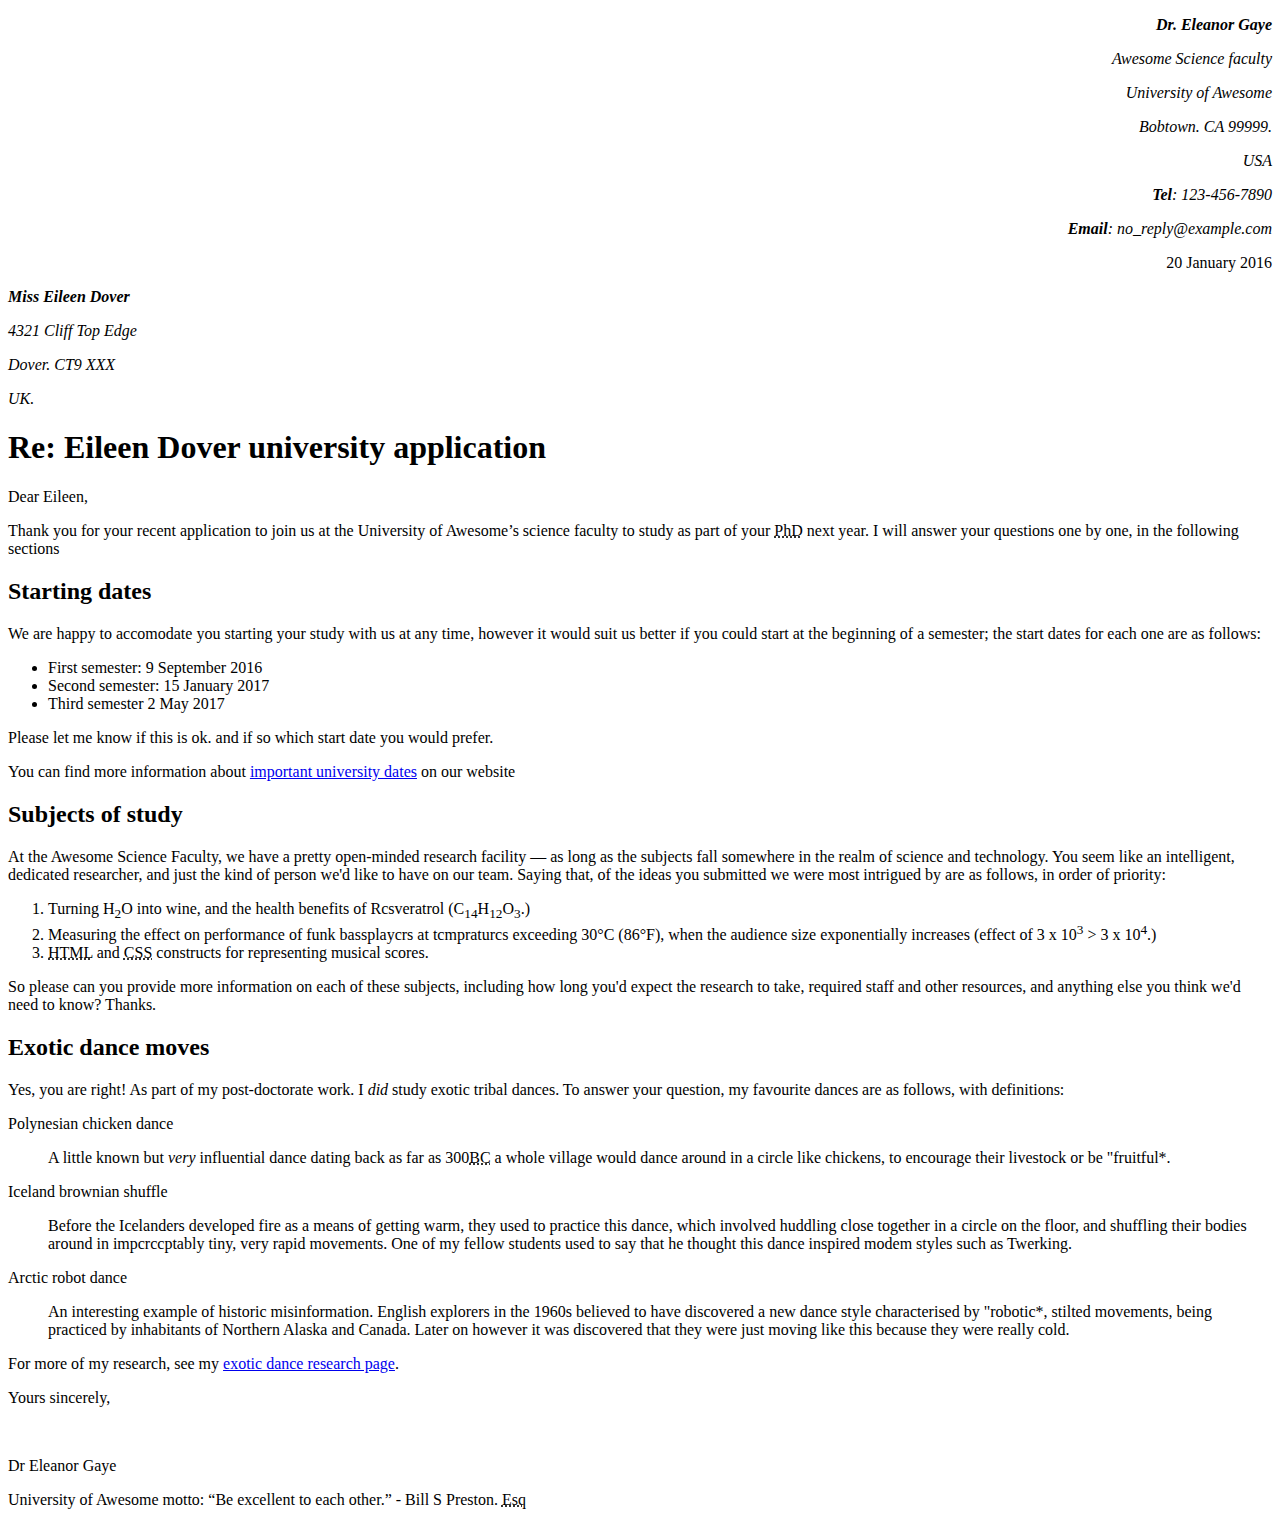
<file: Ejercicios diarios/17-04-2023/carta.html>
<!DOCTYPE html>

<!-- Ejercicio carta -->

<html lang="en">

    <head>
        <title>Carta</title>
    </head>

    <body>
        <div align="right">
            <p><em><strong>Dr. Eleanor Gaye</strong></em></p>
            <address>
                <p><em>Awesome Science faculty</em></p>
                <p><em>University of Awesome</em></p>
                <p><em>Bobtown. CA 99999.</em></p>
                <p><em>USA</em></p>
                <p><em><strong>Tel</strong>: 123-456-7890</em></p>
                <p><em><strong>Email</strong>: no_reply@example.com</em></p>
            </address>
            <p><time datetime="2016-01-20"></time>20 January 2016</date></p>
        </div>

        <div align="left">
            <p><em><strong>Miss Eileen Dover</strong></em></p>
            <address>
                <p><em>4321 Cliff Top Edge</em></p>
                <p><em>Dover. CT9 XXX</em></p>
                <p><em>UK.</em></p>
            </address>
        </div>

        <div align="left">
            <h1>Re: Eileen Dover university application</h1>

            <p>Dear Eileen,</p>
            <p>Thank you for your recent application to join us at the University of Awesome’s science faculty to study as part of your <abbr title="Doctor of Philosophy">PhD</abbr> next year. I will answer your questions one by one, in the following sections</p>

            <h2>Starting dates</h2>

            <p>We are happy to accomodate you starting your study with us at any time, however it would suit us better if you could start at the beginning of a semester; the start dates for each one are as follows:</p>

            <ul>
                <li>First semester: <time datetime="2016-07-09">9 September 2016</time></li>
                <li>Second semester: <time datetime="2017-01-15">15 January 2017</time></li>
                <li>Third semester <time datetime="2017-05-02">2 May 2017</time></li>
            </ul>

            <p>Please let me know if this is ok. and if so which start date you would prefer.</p>

            <p>You can find more information about <a href="carta.html">important university dates</a> on our website</p>

            <h2>Subjects of study</h2>

            <p>At the Awesome Science Faculty, we have a pretty open-minded research facility — as long as the subjects fall somewhere in the realm of science and technology. You seem like an intelligent, dedicated researcher, and just the kind of person we'd like to have on our team. Saying that, of the ideas you submitted we were most intrigued by are as follows, in order of priority:</p>

            <ol>
                <li>Turning H<sub>2</sub>O into wine, and the health benefits of Rcsveratrol (C<sub>14</sub>H<sub>12</sub>O<sub>3</sub>.)</li>
                <li>Measuring the effect on performance of funk bassplaycrs at tcmpraturcs exceeding 30°C (86°F), when the audience size exponentially increases (effect of 3 x 10<sup>3</sup> > 3 x 10<sup>4</sup>.)</li>
                <li><abbr title="HyperText Markup Language">HTML</abbr> and <abbr title="Cascading Style Sheets">CSS</abbr> constructs for representing musical scores.</li>
            </ol>

            <p>So please can you provide more information on each of these subjects, including how long you'd expect the research to take, required staff and other resources, and anything else you think we'd need to know? Thanks.</p>

            <h2>Exotic dance moves</h2>

            <p>Yes, you are right! As part of my post-doctorate work. I <em>did</em> study exotic tribal dances. To answer your question, my favourite dances are as follows, with definitions:</p>

            <p>Polynesian chicken dance</p>
            <p><dd>A little known but <em>very</em> influential dance dating back as far as 300<abbr title="Before Christ">BC</abbr> a whole village would dance around in a circle like chickens, to encourage their livestock or be "fruitful*.</dd></p>

            <p>Iceland brownian shuffle</p>
            <p><dd>Before the Icelanders developed fire as a means of getting warm, they used to practice this dance, which involved huddling close together in a circle on the floor, and shuffling their bodies around in impcrccptably tiny, very rapid movements. One of my fellow students used to say that he thought this dance inspired modem styles such as Twerking.</dd></p>

            <p>Arctic robot dance</p>
            <p><dd>An interesting example of historic misinformation. English explorers in the 1960s believed to have discovered a new dance style characterised by "robotic*, stilted movements, being practiced by inhabitants of Northern Alaska and Canada. Later on however it was discovered that they were just moving like this because they were really cold.</dd></p>
            <p>For more of my research, see my <a href="carta.html">exotic dance research page</a>.</p>

            <p>Yours sincerely,</p>

            <p>&nbsp</p>

            <p>Dr Eleanor Gaye</p>

            <p>University of Awesome motto: “Be excellent to each other.” - Bill S Preston. <abbr title="Esquire">Esq</abbr></p>
        </div>
    </body>

</html>
</file>
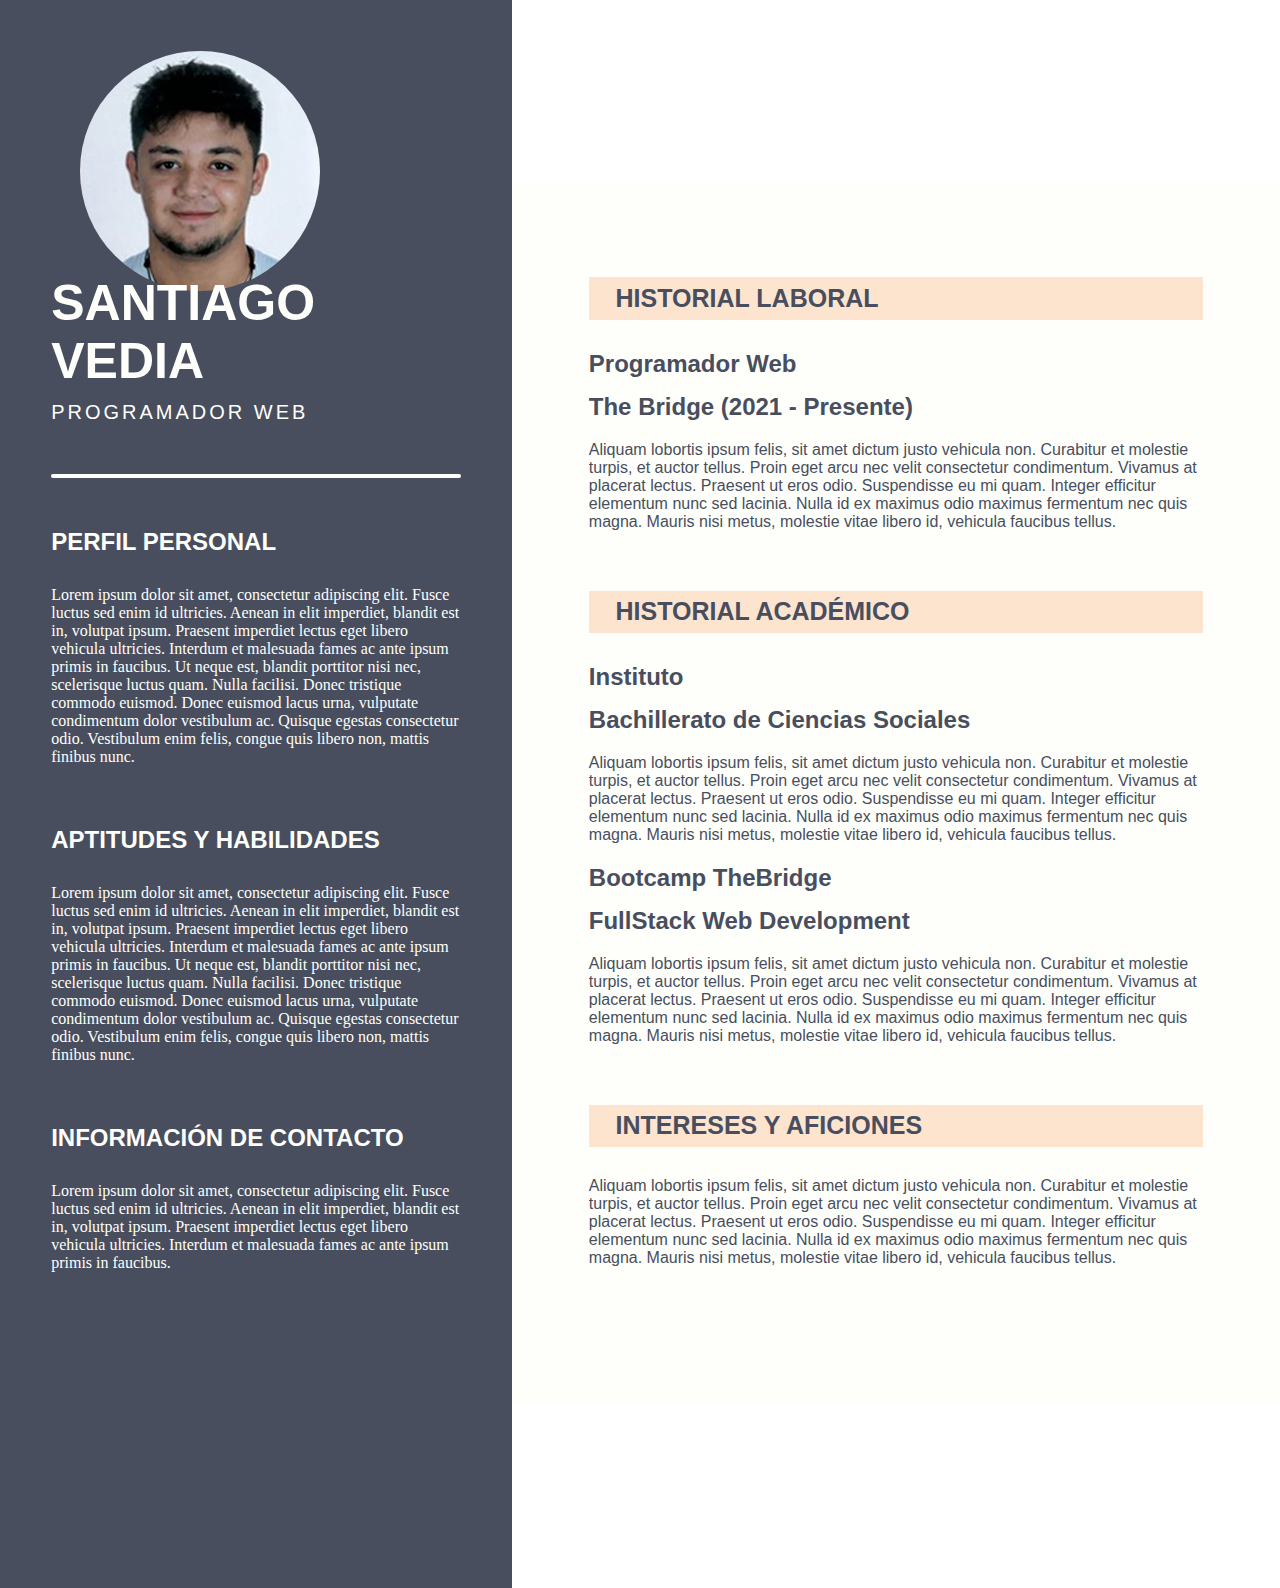
<file: Ejercicios diarios/19-04-2023/CV.html>
<!DOCTYPE html>

<!-- Ejercicio crear currículum -->

<html>
    <head>
        <!-- Colocar título de la página -->
        <title>Mi CVV</title>

        <!-- Conectar estilos CSS al archivo -->
        <link rel="stylesheet" href="styles/styles.css">
    </head>

    <body>
        <main class="main-box">
                <section class="main-left-box">
                    <section class="main-left-box-element">
                        
                        <section>
                            <img src="assets/micara_crop.png" alt="micara_crop" class="myimage">
                        </section>

                        <section>
                            <h1 class="name">SANTIAGO VEDIA</h1>
                            <h2 class="profession">PROGRAMADOR WEB</h2>
                        </section>

                        <section class="divider">
                        </section>

                        <section class="main-left-box-element-text">
                            <h2 class="left-title">PERFIL PERSONAL</h2>
                            <p class="left-text">Lorem ipsum dolor sit amet, consectetur adipiscing elit. Fusce luctus sed enim id ultricies. Aenean in elit imperdiet, blandit est in, volutpat ipsum. Praesent imperdiet lectus eget libero vehicula ultricies. Interdum et malesuada fames ac ante ipsum primis in faucibus. Ut neque est, blandit porttitor nisi nec, scelerisque luctus quam. Nulla facilisi. Donec tristique commodo euismod. Donec euismod lacus urna, vulputate condimentum dolor vestibulum ac. Quisque egestas consectetur odio. Vestibulum enim felis, congue quis libero non, mattis finibus nunc.</p>
                        </section>

                        <section class="main-left-box-element-text">
                            <h2 class="left-title">APTITUDES Y HABILIDADES</h2>
                            <p class="left-text">Lorem ipsum dolor sit amet, consectetur adipiscing elit. Fusce luctus sed enim id ultricies. Aenean in elit imperdiet, blandit est in, volutpat ipsum. Praesent imperdiet lectus eget libero vehicula ultricies. Interdum et malesuada fames ac ante ipsum primis in faucibus. Ut neque est, blandit porttitor nisi nec, scelerisque luctus quam. Nulla facilisi. Donec tristique commodo euismod. Donec euismod lacus urna, vulputate condimentum dolor vestibulum ac. Quisque egestas consectetur odio. Vestibulum enim felis, congue quis libero non, mattis finibus nunc.</p>
                        </section>

                        <section class="main-left-box-element-text">
                            <h2 class="left-title">INFORMACIÓN DE CONTACTO</h2>
                            <p class="left-text">Lorem ipsum dolor sit amet, consectetur adipiscing elit. Fusce luctus sed enim id ultricies. Aenean in elit imperdiet, blandit est in, volutpat ipsum. Praesent imperdiet lectus eget libero vehicula ultricies. Interdum et malesuada fames ac ante ipsum primis in faucibus.</p>
                        </section>

                    </section>
                </section>

                

                <section class="main-right-box">
                    <section class="main-right-box-element">
                        <section class="main-left-box-element-text">
                            <h1 class="right-section">HISTORIAL LABORAL</h1>
                            <h2 class="right-title">Programador Web</h2>
                            <h2 class="right-second-title">The Bridge (2021 - Presente)</h2>
                            <p class="right-text">Aliquam lobortis ipsum felis, sit amet dictum justo vehicula non. Curabitur et molestie turpis, et auctor tellus. Proin eget arcu nec velit consectetur condimentum. Vivamus at placerat lectus. Praesent ut eros odio. Suspendisse eu mi quam. Integer efficitur elementum nunc sed lacinia. Nulla id ex maximus odio maximus fermentum nec quis magna. Mauris nisi metus, molestie vitae libero id, vehicula faucibus tellus.</p>
                        </section>

                        <section class="main-left-box-element-text">
                            <h1 class="right-section">HISTORIAL ACADÉMICO</h1>
                            <h2 class="right-title">Instituto</h2>
                            <h2 class="right-second-title">Bachillerato de Ciencias Sociales</h2>
                            <p class="right-text">Aliquam lobortis ipsum felis, sit amet dictum justo vehicula non. Curabitur et molestie turpis, et auctor tellus. Proin eget arcu nec velit consectetur condimentum. Vivamus at placerat lectus. Praesent ut eros odio. Suspendisse eu mi quam. Integer efficitur elementum nunc sed lacinia. Nulla id ex maximus odio maximus fermentum nec quis magna. Mauris nisi metus, molestie vitae libero id, vehicula faucibus tellus.</p>

                            <h2 class="right-title">Bootcamp TheBridge</h2>
                            <h2 class="right-second-title">FullStack Web Development</h2>
                            <p class="right-text">Aliquam lobortis ipsum felis, sit amet dictum justo vehicula non. Curabitur et molestie turpis, et auctor tellus. Proin eget arcu nec velit consectetur condimentum. Vivamus at placerat lectus. Praesent ut eros odio. Suspendisse eu mi quam. Integer efficitur elementum nunc sed lacinia. Nulla id ex maximus odio maximus fermentum nec quis magna. Mauris nisi metus, molestie vitae libero id, vehicula faucibus tellus.</p>
                        </section>

                        <section class="main-left-box-element-text">
                            <h1 class="right-section">INTERESES Y AFICIONES</h1>
                            <p class="right-text">Aliquam lobortis ipsum felis, sit amet dictum justo vehicula non. Curabitur et molestie turpis, et auctor tellus. Proin eget arcu nec velit consectetur condimentum. Vivamus at placerat lectus. Praesent ut eros odio. Suspendisse eu mi quam. Integer efficitur elementum nunc sed lacinia. Nulla id ex maximus odio maximus fermentum nec quis magna. Mauris nisi metus, molestie vitae libero id, vehicula faucibus tellus.</p>
                        </section>
                    </section>
                </section>
        </main>
    </body>

</html>
</file>
<file: Ejercicios diarios/19-04-2023/styles/styles.css>
:root {
    --primary-color: #484e5e;
    --secondary-color: #fefffa;
    --tertiary-color: #fde4cf;
    --main-padding: 10%;
}

p, h1, h2 {
    font-family: Arial, Helvetica, sans-serif;
}

body {
    margin: 0;
}

.main-box {
    display: flex;
    align-content: center;
    align-items: center;
}

.main-left-box {
    flex: 40%;
    height: 176.4dvh;
    background-color: var(--primary-color);
    color: var(--secondary-color);
}

.main-right-box {
    flex: 60%;
    height: 100%;
    background-color: var(--secondary-color);
    color: var(--primary-color);
}

.myimage {
    border-radius: 120px;
    margin-bottom: -55px;
    margin-left: 7%;
}

.main-left-box-element {
    padding: var(--main-padding);
}

.main-right-box-element {
    padding: var(--main-padding);
}

.left-title {
    margin-bottom: 30px;
}

.right-title {
    font-weight: 800;
    margin-bottom: -5px;
}

.left-text {
    font-family:Arial Narrow;
}

.name {
    font-size: 50px;
    margin-bottom: -5px;

}

.divider {
    height: 4px;
    border-radius: 5px;
    background-color: var(--secondary-color);
    margin-bottom: 50px;
}

.profession {
    font-weight: lighter;
    font-size: 20px;
    letter-spacing: 3px;
    font-family:'Lucida Sans', 'Lucida Sans Regular', 'Lucida Grande', 'Lucida Sans Unicode', Geneva, Verdana, sans-serif;
    margin-bottom: 50px;
}

.main-left-box-element-text {
    margin-bottom: 60px;
}

.right-section {
    padding: 1.1%;
    background-color: var(--tertiary-color);
    text-indent: 20px;
    font-size: 25px;
    font-weight:800;
    margin-bottom: 30px;
}
</file>
